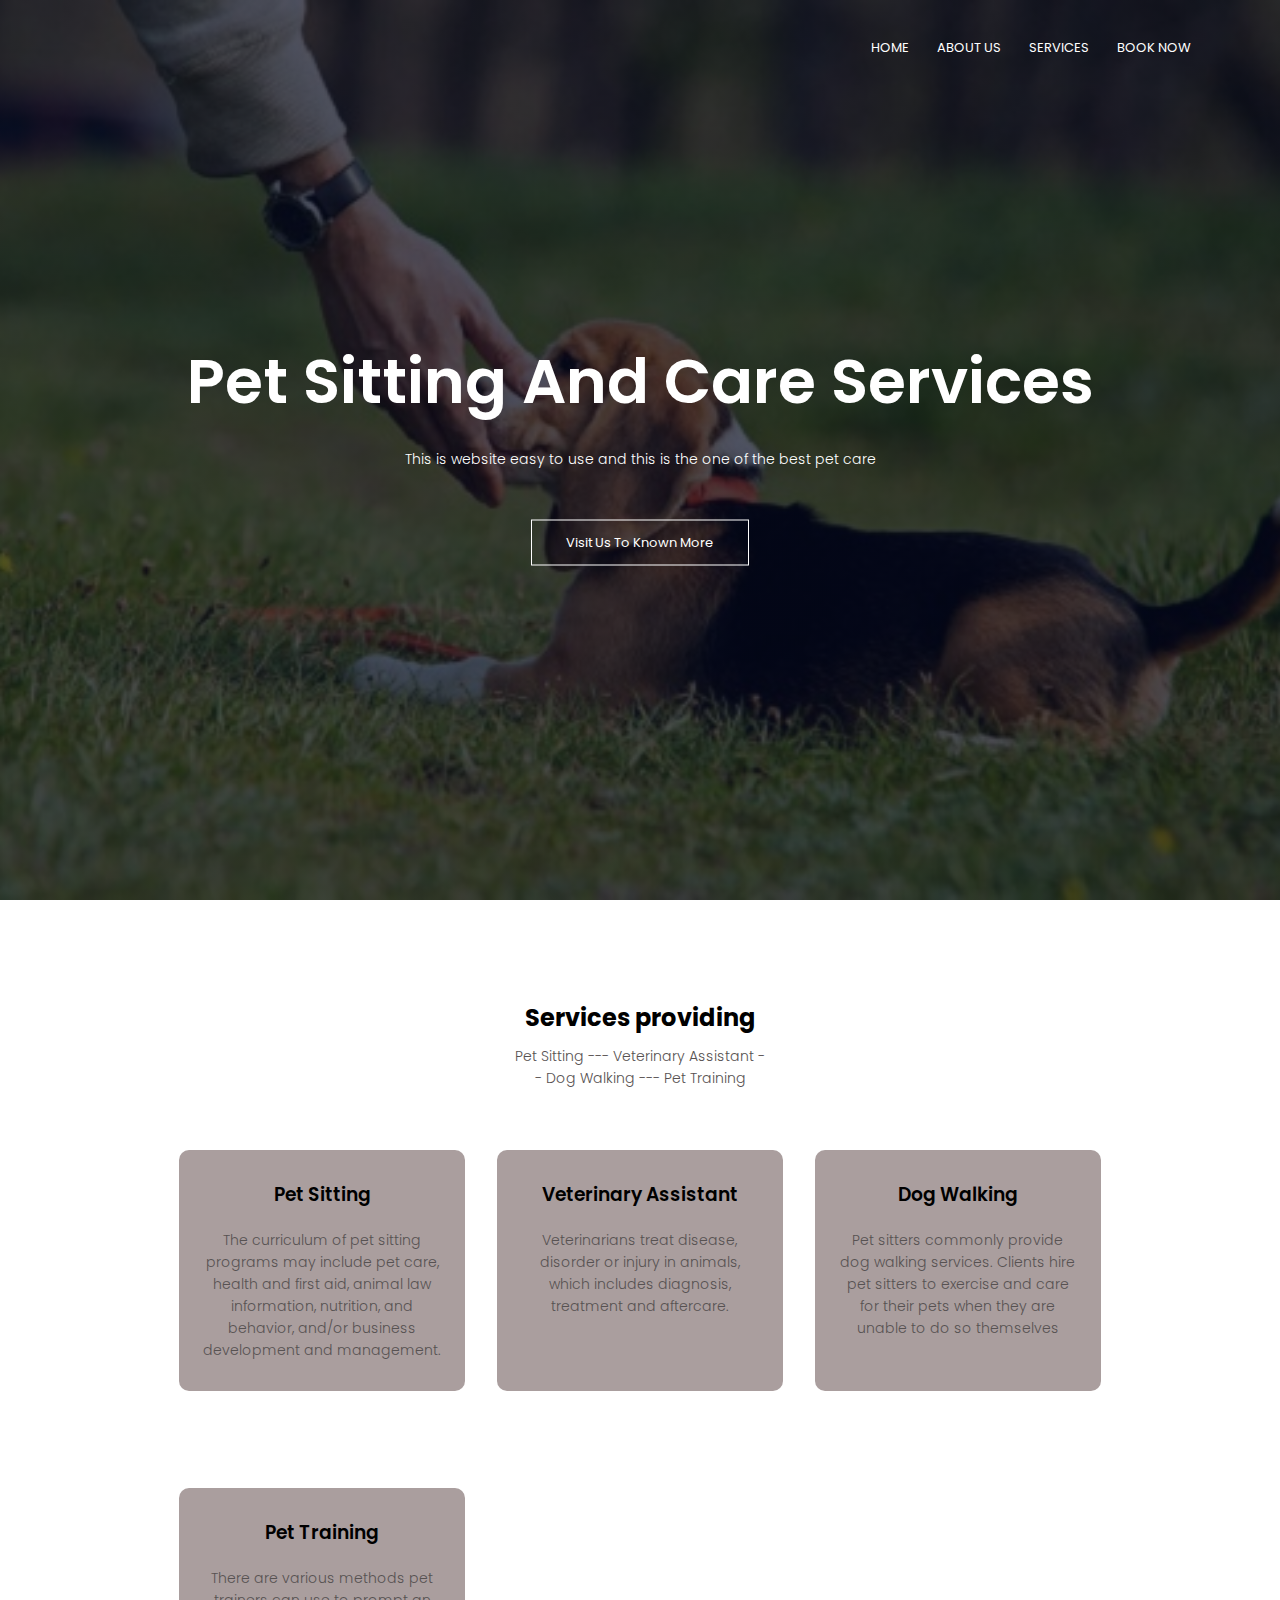
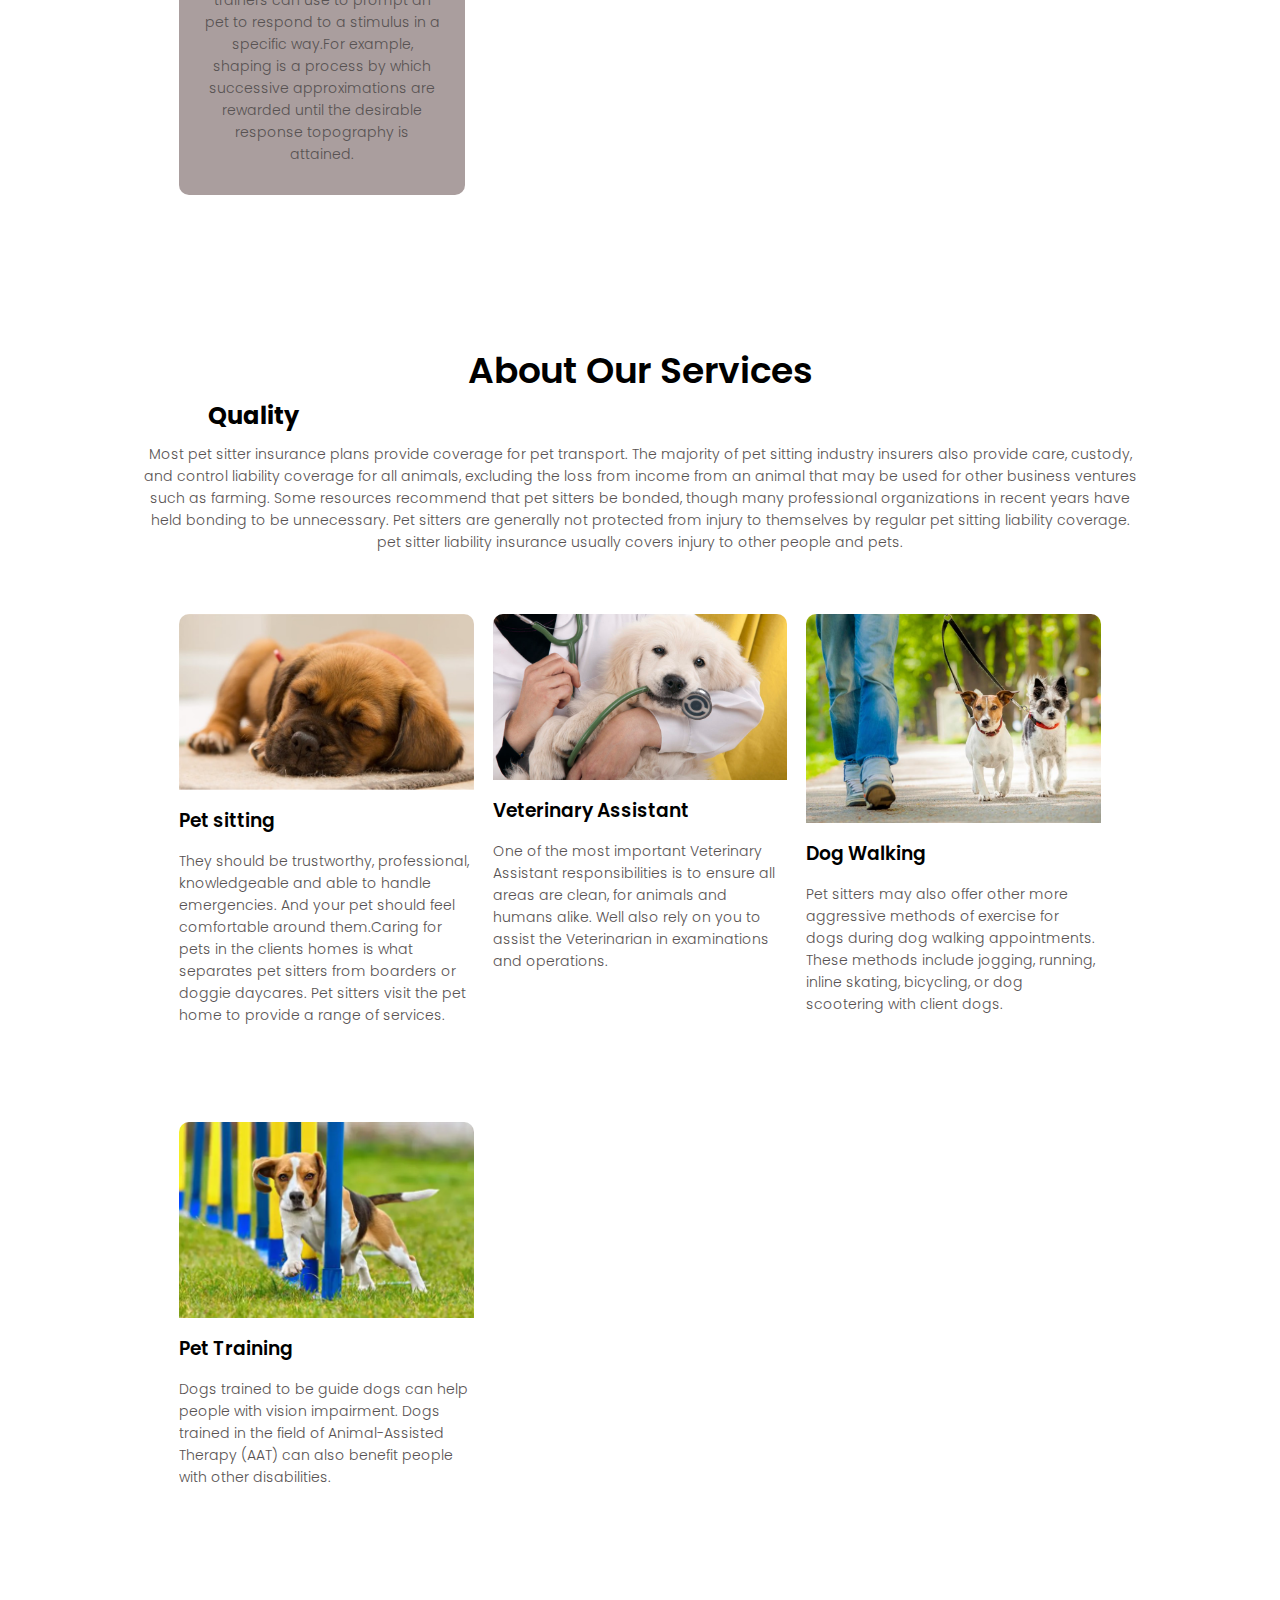
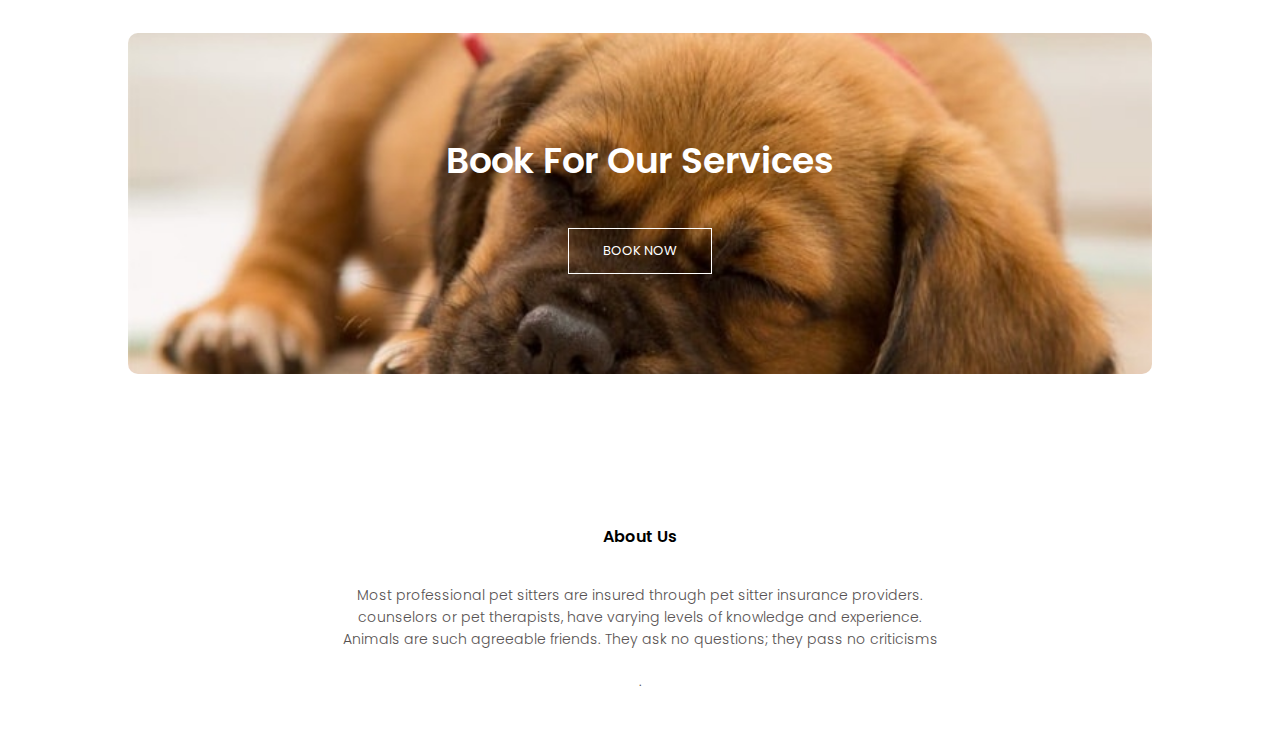
<file: index.html>
<!DOCTYPE html>
<html>
    <head>
        <meta name="viewport" content="with=device-width, initial-scale=1.0">
    <title>Pet sitting and pet care website</title>
    <link rel="stylesheet" href="project.css">
    <link rel="preconnect" href="https://fonts.googleapis.com">
    <link rel="preconnect" href="https://fonts.gstatic.com" crossorigin>
    <link href="https://fonts.googleapis.com/css2?family=Poppins:ital,wght@1,100;1,300;1,400&display=swap" rel="stylesheet">
    
    </head>
    <body>
        <section class="header">
            <nav>
                <div class="nav-link">
                    <ul>
                        <li><a href="index.html">HOME</a></li>
                        <li><a href="about.html">ABOUT US</a></li>
                        <li><a href="service.html">SERVICES</a></li>
                        <li><a href="form.html">BOOK NOW</a></li>
                    </ul>
                </div>
                
            </nav>
            <!-------- new --------------------------->
 <div class="content">
    <h1>Pet Sitting And Care Services</h1>
    <p>This is website easy to use and this is the one of the best pet care </p>
    <a href="#about" class="hero">Visit Us To Known More</a>
            </div>
        </section>

    <section class="about" id="about">
        <h2>Services providing</h2>
        <p>Pet Sitting --- Veterinary Assistant -<br>- Dog Walking --- Pet Training</p>
        <div class="row">
            <div class="about-service">
                <h3>Pet Sitting</h3>
                <p> The curriculum of pet sitting programs may include pet care, health and first aid, animal law information, nutrition, and behavior, and/or business development and management.
                
                </p>
            </div>
            <div class="about-service">
                <h3>Veterinary Assistant</h3>
                <p> Veterinarians treat disease, disorder or injury in animals, which includes diagnosis, treatment and aftercare.
                
                </p>
            </div>
            <div class="about-service">
                <h3>Dog Walking</h3>
                <p> Pet sitters commonly provide dog walking services. Clients hire pet sitters to exercise and care for their pets when they are unable to do so themselves
                </p>
            </div>
        </div>
        <div class="row">
            <div class="about-service">
                <h3>Pet Training</h3>
                <p>There are various methods pet trainers can use to prompt an pet to respond to a stimulus in a specific way.For example, shaping is a process by which successive approximations are rewarded until the desirable response topography is attained.</p>
                
        </div>
    </section>
    <!--------------- new --------------------->
    <section class="quality">
        <h1>About Our Services</h1>
        <h2 class="one">Quality</h2>
        <p>Most pet sitter insurance plans provide coverage for pet transport. The majority of pet sitting industry insurers also provide care, custody, and control liability coverage for all animals, excluding the loss from income from an animal that may be used for other business ventures such as farming.

            Some resources recommend that pet sitters be bonded, though many professional organizations in recent years have held bonding to be unnecessary.
            
            Pet sitters are generally not protected from injury to themselves by regular pet sitting liability coverage. pet sitter liability insurance usually covers injury to other people and pets.
        </p>
        <div class="row">
            <div class="quality-check">
                <img src="pet/pets.jpg" alt="pet-sitting">
                <div class="layer">
                    <h3>Pet Sitting</h3>
                </div>
                <div class="services-pets">
                    <h3>Pet sitting</h3>
            <p>They should be trustworthy, professional, knowledgeable and able to handle emergencies. And your pet should feel comfortable around them.Caring for pets in the clients homes is what separates pet sitters from boarders or doggie daycares. Pet sitters visit the pet home to provide a range of services.
            </p>
                </div>
            </div>
            <div class="quality-check">
                <img src="pet/vet.jpg" alt="Veterinary">
                <div class="layer">
                    <h3>Veterinary</h3>
                </div>
                <div class="services-pets">
                    <h3>Veterinary Assistant</h3>
                    <p>One of the most important Veterinary Assistant responsibilities is to ensure all areas are clean, for animals and humans alike. Well also rely on you to assist the Veterinarian in examinations and operations.</p>
                </div>
            </div>
            <div class="quality-check">
                <img src="pet/walk.jpg" alt="Walking">
                <div class="layer">
                    <h3>Dog Walking</h3>
                </div>
                <div class="services-pets">
                    <h3>Dog Walking</h3>
                    <p>Pet sitters may also offer other more aggressive methods of exercise for dogs during dog walking appointments. These methods include jogging, running, inline skating, bicycling, or dog scootering with client dogs.</p>
                </div>
            </div>
        </div>
        <div class="row">
            <div class="quality-check">
                <img src="pet/dog-training.webp" alt="Training">
                <div class="layer">
                    <h3>Pet-Training</h3>
                </div>
                <div class="services-pets">
                    <h3>Pet Training</h3>
                    <p>Dogs trained to be guide dogs can help people with vision impairment. Dogs trained in the field of Animal-Assisted Therapy (AAT) can also benefit people with other disabilities.</p>
                </div>
            </div>
        </div>
    </section>
   


<!---- new -->
<section class="booking">
    <h1>Book For Our Services</h1>
    <a href="form.html" class="hero">BOOK NOW</a>

</section>
<!----- Action now -->
<section class="footer">
    <h4>About Us</h4>
    <p>Most professional pet sitters are insured through pet sitter insurance providers.<br> counselors or pet therapists, have varying levels of knowledge and experience.<br>Animals are such agreeable friends. They ask no questions; they pass no criticisms</p>
    <p>.</p></p>
    <div class="icons">
        <i class="fa-brands fa-facebook" ></i>
        <i class="fa-brands fa-instagram"></i>
        <i class="fa-brands fa-twitter"></i>
    </div>
</section>

    </body>
</html>
</file>
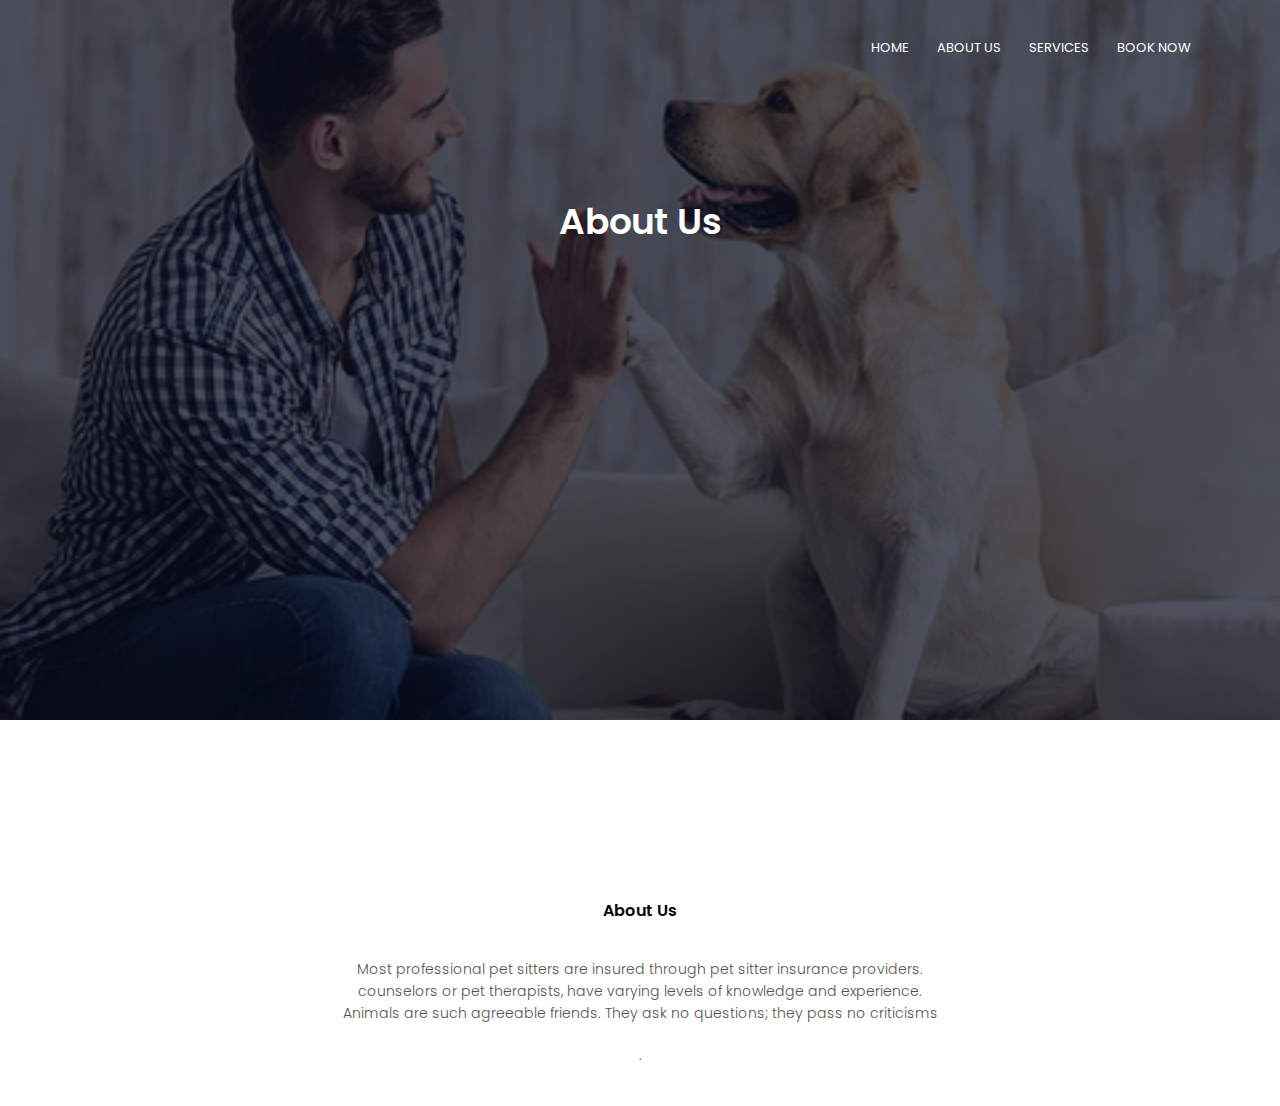
<file: about.html>
<!DOCTYPE html>
<html>
    <head>
        <meta name="viewport" content="with=device-width, initial-scale=1.0">
    <title>Pet sitting and pet care website</title>
    <link rel="stylesheet" href="project.css">
    <link rel="preconnect" href="https://fonts.googleapis.com">
    <link rel="preconnect" href="https://fonts.gstatic.com" crossorigin>
    <link href="https://fonts.googleapis.com/css2?family=Poppins:ital,wght@1,100;1,300;1,400&display=swap" rel="stylesheet">
    
    </head>
    <body>
        <section class="sub-header">
            <nav>
                <div class="nav-link">
                    <ul>
                        <li><a href="index.html">HOME</a></li>
                        <li><a href="about.html">ABOUT US</a></li>
                        <li><a href="service.html">SERVICES</a></li>
                        <li><a href="form.html">BOOK NOW</a></li>
                    </ul>
                </div>
            </nav>
            <!-------- new --------------------------->
 <h1>About Us</h1>
 </section>
 <section class="about-us">
    <div class="row">
       <div class="about-row"></div>
    </div>
 </section>
    <section class="footer">
        <h4>About Us</h4>
        <p>Most professional pet sitters are insured through pet sitter insurance providers.<br> counselors or pet therapists, have varying levels of knowledge and experience.<br>Animals are such agreeable friends. They ask no questions; they pass no criticisms</p>
        <p>.</p>
        <div class="icons">
            <i class="fa fa-facebook"></i>
            <i class="fa fa-instagram"></i>
            <i class="fa fa-twitter"></i>
        </div>
    </section>
    
        </body>
    </html>
</file>
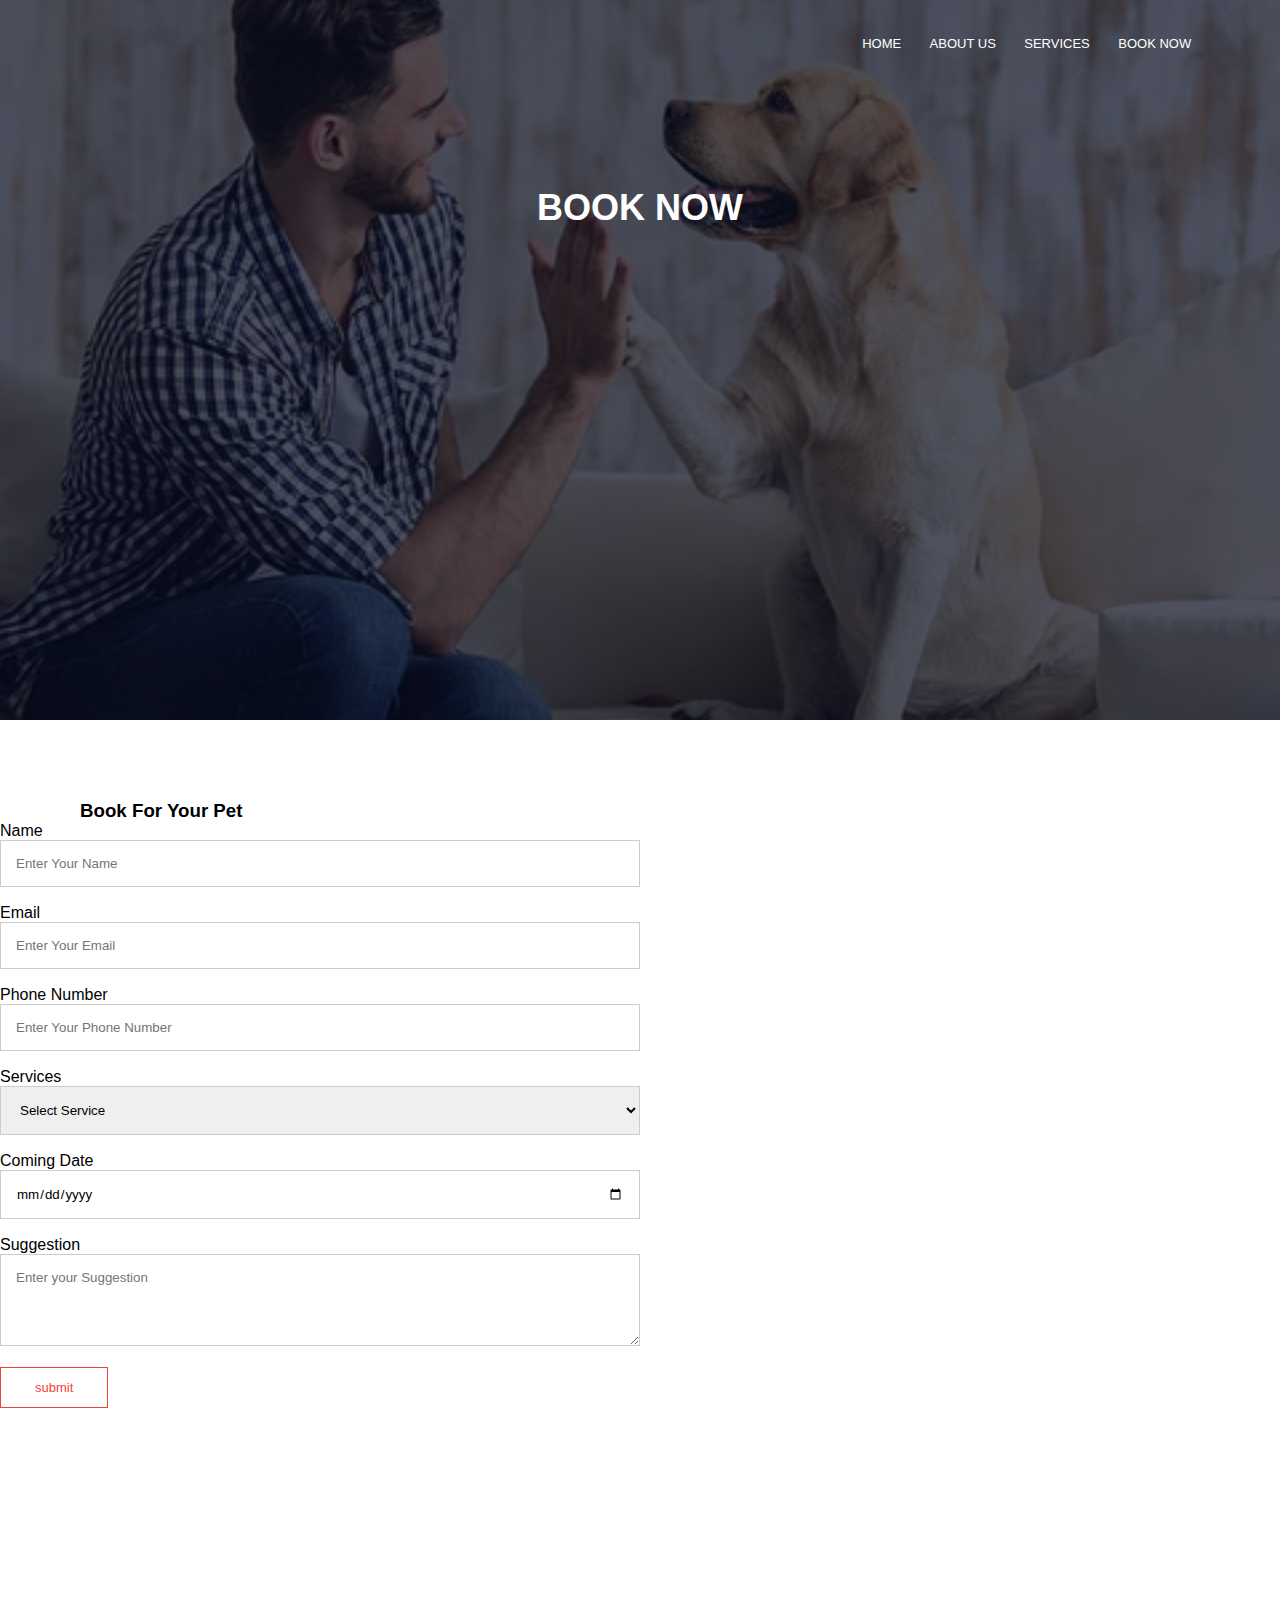
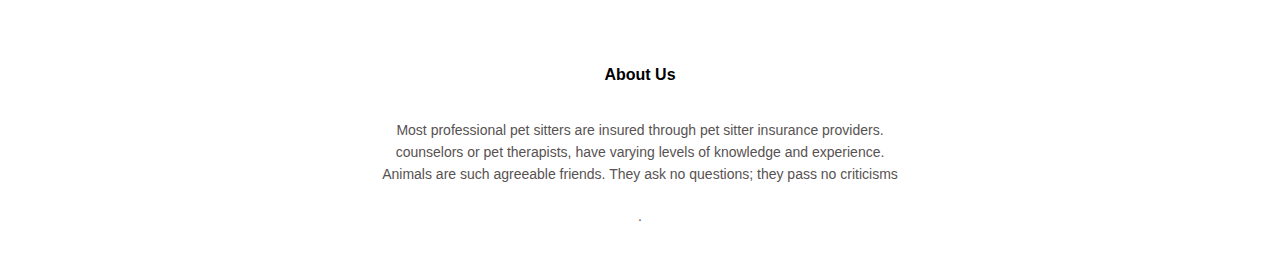
<file: form.html>
<!DOCTYPE html>
<html>
    <head>
    <title>Pet sitting and pet care website</title>
    <link rel="stylesheet" href="project.css">
    </head>
    <body>
        
        <section class="sub-header">
            <nav>
                <div class="nav-link">
                    <ul>
                        <li><a href="index.html">HOME</a></li>
                        <li><a href="about.html">ABOUT US</a></li>
                        <li><a href="service.html">SERVICES</a></li>
                        <li><a href="form.html">BOOK NOW</a></li>
                    </ul>
                </div>
            </nav>
            <!-------- new --------------------------->
 <h1>BOOK NOW</h1>
 </section>
 <section class="contact-us">
    <div class="contact">
        <form action="" id="form">
            <h3 class="one">Book For Your Pet</h3>
            <label for="name">Name</label><br>
            <input type="text" class="name" id="name" placeholder="Enter Your Name" required><br>
            <label for="email">Email</label><br>
            <input type="email" class="email" id="email" placeholder="Enter Your Email" required><br>
            <label for="phone">Phone Number</label><br>
            <input type="tel" class="number" id="phone" placeholder="Enter Your Phone Number" required><br>
            <label for="services">Services</label><br>
            <select name="select" id="select" required>
                <option disabled selected value>Select Service</option>
                <option>Pet Sitting</option>
                <option>Veterinary Assistant</option>
                <option>Dog Walking</option>
                <option>Dog Training</option>
            </select><br>
            <label for="date">Coming Date</label><br>
            <input type="date" class="date" id="date" placeholder="dd/mm/yyyy" required><br>
            <label for="Suggestion">Suggestion</label><br>
            <textarea class="message" rows="4" id="message" placeholder="Enter your Suggestion" required></textarea><br>
            <button type="submit" class="submit" id="booked">submit</button>
        </form>
    </div>
 </section>
 <section class="about-us">
    <div class="row">
       <div class="about-row"></div>
    </div>
 </section>
    <section class="footer">
        <h4>About Us</h4>
        <p>Most professional pet sitters are insured through pet sitter insurance providers.<br> counselors or pet therapists, have varying levels of knowledge and experience.<br>Animals are such agreeable friends. They ask no questions; they pass no criticisms</p>
        <p>.</p>
    </section>
    
    </body>
    <script type="text/javascript">
        
            var form = document.getElementById('form')

            form.addEventListener('submit',function(event){
                event.preventDefault(); // prevent the form from auto submitting

                
                alert("Thank You For Booking");
                location.reload()


             })

        
    </script>
</html>
</file>
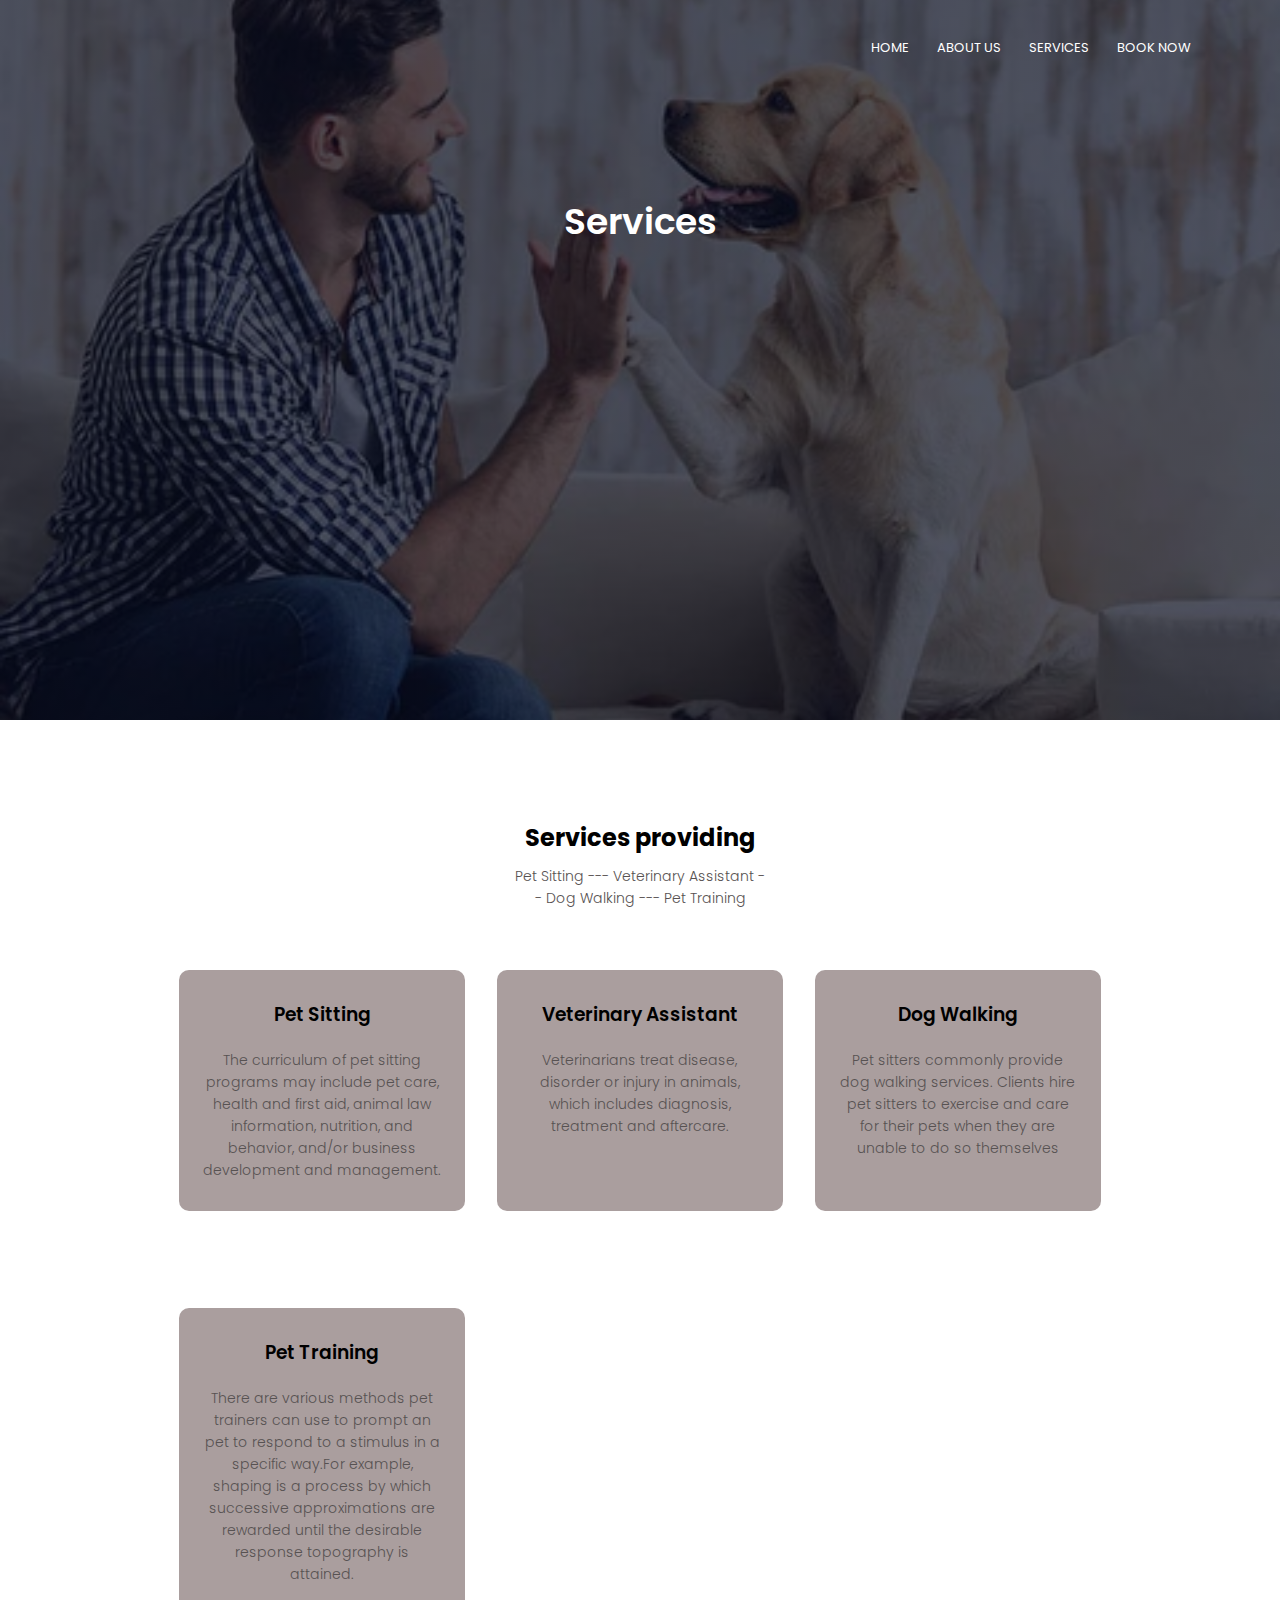
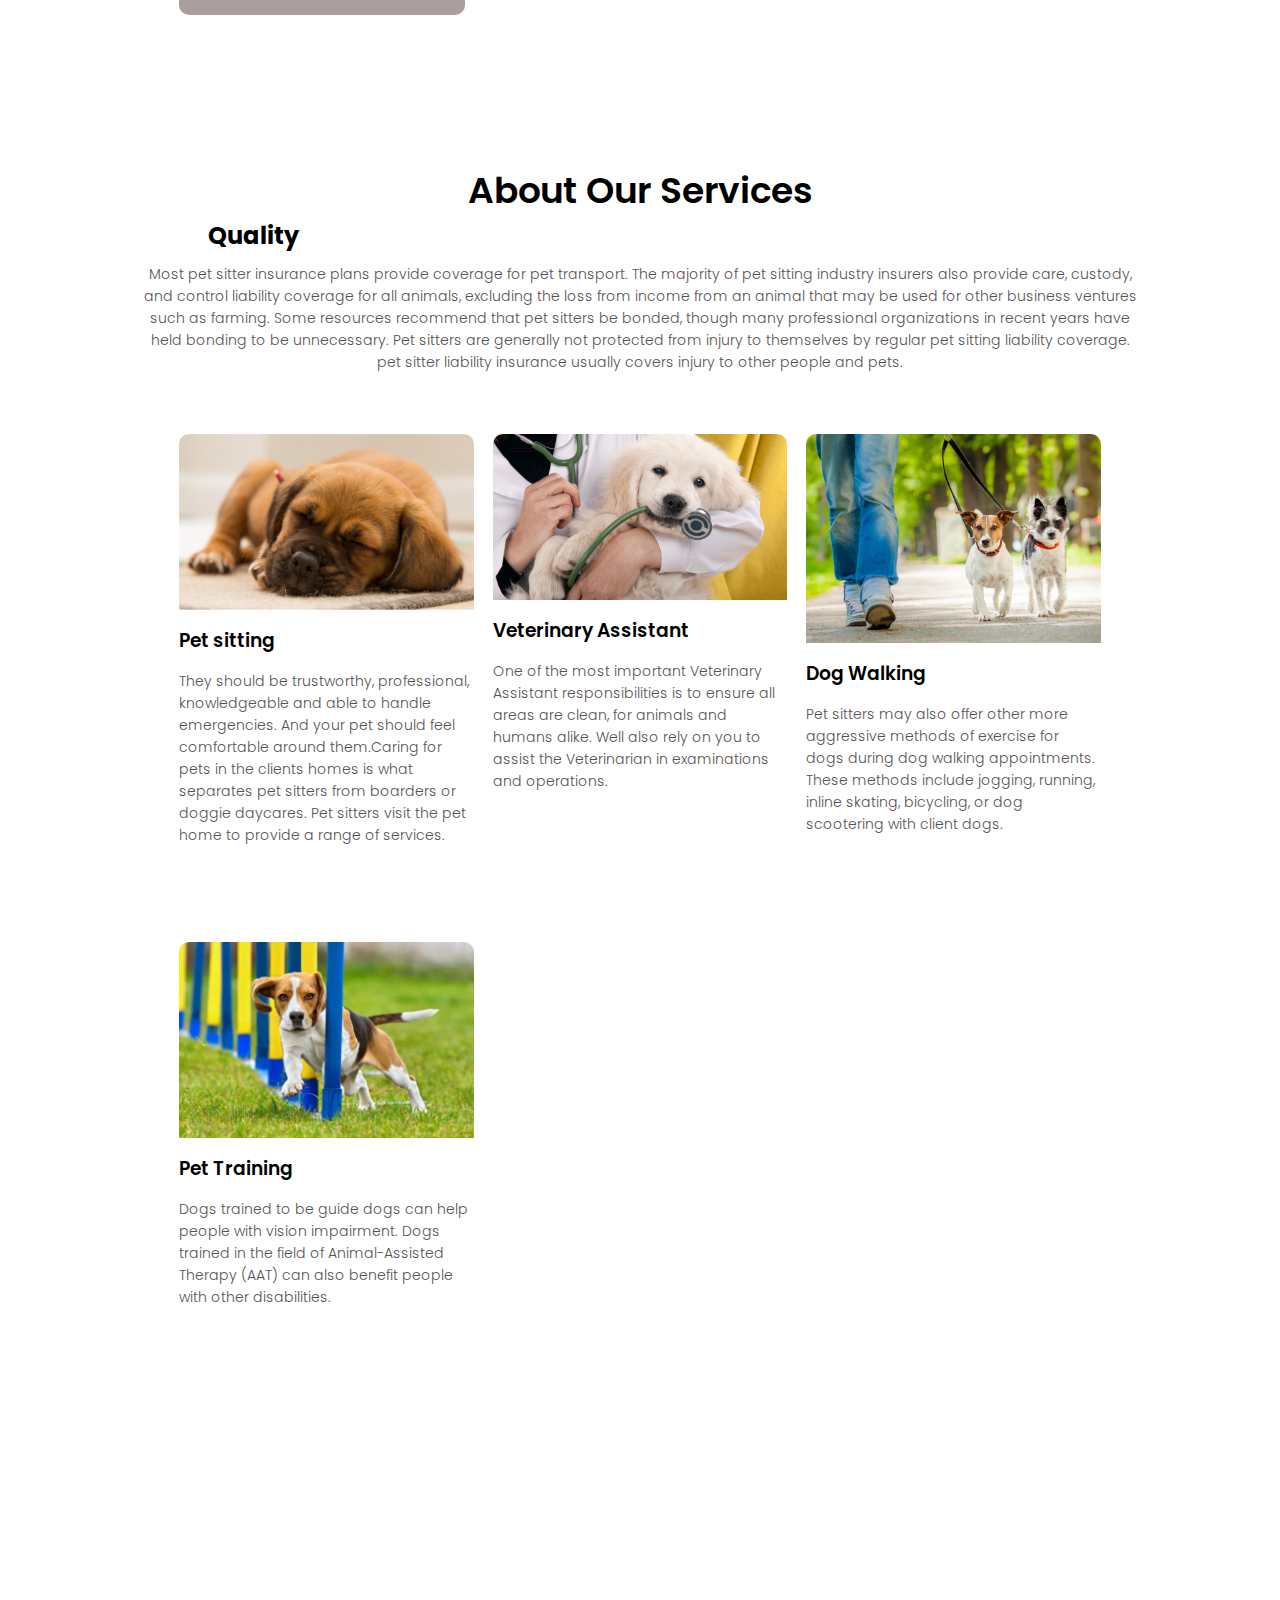
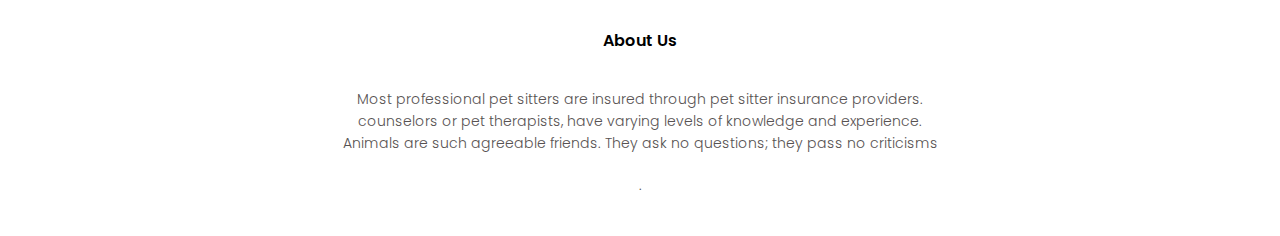
<file: service.html>
<!DOCTYPE html>
<html>
    <head>
        <meta name="viewport" content="with=device-width, initial-scale=1.0">
    <title>Pet sitting and pet care website</title>
    <link rel="stylesheet" href="project.css">
    <link rel="preconnect" href="https://fonts.googleapis.com">
    <link rel="preconnect" href="https://fonts.gstatic.com" crossorigin>
    <link href="https://fonts.googleapis.com/css2?family=Poppins:ital,wght@1,100;1,300;1,400&display=swap" rel="stylesheet">
    
    </head>
    <body>
        <section class="sub-header">
            <nav>
                <div class="nav-link">
                    <ul>
                        <li><a href="index.html">HOME</a></li>
                        <li><a href="about.html">ABOUT US</a></li>
                        <li><a href="service.html">SERVICES</a></li>
                        <li><a href="form.html">BOOK NOW</a></li>
                    </ul>
                </div>
            </nav>
            
 <h1>Services</h1>
 </section>
 <!------------ services ----------->
 <section class="about">
    <h2>Services providing</h2>
    <p>Pet Sitting --- Veterinary Assistant -<br>- Dog Walking --- Pet Training</p>
    <div class="row">
        <div class="about-service">
            <h3>Pet Sitting</h3>
            <p> The curriculum of pet sitting programs may include pet care, health and first aid, animal law information, nutrition, and behavior, and/or business development and management.
            
            </p>
        </div>
        <div class="about-service">
            <h3>Veterinary Assistant</h3>
            <p> Veterinarians treat disease, disorder or injury in animals, which includes diagnosis, treatment and aftercare.
            
            </p>
        </div>
        <div class="about-service">
            <h3>Dog Walking</h3>
            <p> Pet sitters commonly provide dog walking services. Clients hire pet sitters to exercise and care for their pets when they are unable to do so themselves
            </p>
        </div>
    </div>
    <div class="row">
        <div class="about-service">
            <h3>Pet Training</h3>
            <p>There are various methods pet trainers can use to prompt an pet to respond to a stimulus in a specific way.For example, shaping is a process by which successive approximations are rewarded until the desirable response topography is attained.</p>
            
    </div>
</section>
<section class="quality">
    <h1>About Our Services</h1>
    <h2 class="one">Quality</h2>
    <p>Most pet sitter insurance plans provide coverage for pet transport. The majority of pet sitting industry insurers also provide care, custody, and control liability coverage for all animals, excluding the loss from income from an animal that may be used for other business ventures such as farming.

        Some resources recommend that pet sitters be bonded, though many professional organizations in recent years have held bonding to be unnecessary.
        
        Pet sitters are generally not protected from injury to themselves by regular pet sitting liability coverage. pet sitter liability insurance usually covers injury to other people and pets.
    </p>
    <div class="row">
        <div class="quality-check">
            <img src="pet/pets.jpg" alt="pet-sitting">
            <div class="layer">
                <h3>Pet Sitting</h3>
            </div>
            <div class="services-pets">
                <h3>Pet sitting</h3>
        <p>They should be trustworthy, professional, knowledgeable and able to handle emergencies. And your pet should feel comfortable around them.Caring for pets in the clients homes is what separates pet sitters from boarders or doggie daycares. Pet sitters visit the pet home to provide a range of services.
        </p>
            </div>
        </div>
        <div class="quality-check">
            <img src="pet/vet.jpg" alt="Veterinary">
            <div class="layer">
                <h3>Veterinary</h3>
            </div>
            <div class="services-pets">
                <h3>Veterinary Assistant</h3>
                <p>One of the most important Veterinary Assistant responsibilities is to ensure all areas are clean, for animals and humans alike. Well also rely on you to assist the Veterinarian in examinations and operations.</p>
            </div>
        </div>
        <div class="quality-check">
            <img src="pet/walk.jpg" alt="Walking">
            <div class="layer">
                <h3>Dog Walking</h3>
            </div>
            <div class="services-pets">
                <h3>Dog Walking</h3>
                <p>Pet sitters may also offer other more aggressive methods of exercise for dogs during dog walking appointments. These methods include jogging, running, inline skating, bicycling, or dog scootering with client dogs.</p>
            </div>
        </div>
    </div>
    <div class="row">
        <div class="quality-check">
            <img src="pet/dog-training.webp" alt="Training">
            <div class="layer">
                <h3>Pet-Training</h3>
            </div>
            <div class="services-pets">
                <h3>Pet Training</h3>
                <p>Dogs trained to be guide dogs can help people with vision impairment. Dogs trained in the field of Animal-Assisted Therapy (AAT) can also benefit people with other disabilities.</p>
            </div>
        </div>
    </div>
    <a href="form.html" class="hero zero">BOOK NOW</a>
</section>

 <!------------ About -------------->
 <section class="about-us">
    <div class="row">
       <div class="about-row"></div>
    </div>
 </section>
    <section class="footer">
        <h4>About Us</h4>
        <p>Most professional pet sitters are insured through pet sitter insurance providers.<br> counselors or pet therapists, have varying levels of knowledge and experience.<br>Animals are such agreeable friends. They ask no questions; they pass no criticisms</p>
        <p>.</p>
        <div class="icons">
            <i class="fa fa-facebook"></i>
            <i class="fa fa-instagram"></i>
            <i class="fa fa-twitter"></i>
        </div>
    </section>
    
        </body>
    </html>
</file>
<file: project.css>
*{
    margin: 0;
    padding: 0;
    font-family: 'Poppins', sans-serif;
}

.header{
    min-height: 100vh;
    width: 100%;
    background-image: linear-gradient(rgba(4,9,30,0.7),rgba(4,9,30,0.7)),url(pet/services-21.png);
    background-position: center;
    background-size: cover;
    position: relative;
}
nav{
    display: flex;
    padding: 2% 6%;
    justify-content: space-between;
    align-items: center;
}
.nav-link{
    flex: 1;
    text-align: right;

}
.nav-link ul li{
    list-style: none;
    display: inline-block;
    padding: 8px 12px;
    position: relative;
}
.nav-link ul li a{
   color: #fff;
    text-decoration: none;
    font-size: 13px;
}
.nav-link ul li::after{
    content: '';
    width: 0%;
    height: 2px;
    background: #f44336;
    display: block;
    margin: auto;
    transition: 0.5s;
}
.nav-link ul li:hover::after{
    width: 100%;
}
.content{
    width: 90%;
    color: #fff;
    position: absolute;
    top: 50%;
    left: 50%;
    transform: translate(-50%, -50%);
    text-align: center;
}
.content h1{
    font-size: 62px;

}
.content p{
    margin: 10px 0 40px;
    font-size: 14px;
    color: #fff;
}
.hero{
    display: inline-block;
    text-decoration: none;
    color: #fff;
    border: 1px solid #fff;
    padding: 12px 34px;
    font-size: 13px;
    background: transparent;
    position: relative;
    cursor: pointer;
   
}
.hero:hover{
    border: 1px solid #f44336;
    background: #f44336;
    transition: 1s;
}



.about{
    width: 80%;
    margin: auto;
    text-align: center;
    padding-top: 100px;

}
h1{
    font-size: 36px;
    font-weight: 600;
}
p{
    color: #575252;
    font-size: 14px;
    font-weight: 300;
    line-height: 22px;
    padding: 10px;
}
.row{
    margin: 5%;
    display: flex;
    justify-content: space-between;
    
}
.about-service{
    flex-basis: 31%;
    background: #aa9e9e;
    border-radius: 10px;
    margin-bottom: 5%;
    padding: 20px 12px;
    box-sizing: border-box;
}
h3{
    text-align: center;
    font-weight: 600;
    margin: 10px 0;
}
.about-service:hover{
    box-shadow: 0 0 20px 0px rgba(0,0,0,0.2);
    transition: 0.5s;
}
/*--- new ---*/
.quality{
    width: 80%;
    margin: auto;
    text-align: center;
    padding-top: 50px;


}
.one{
   text-align: left;
   margin: 0 80px;
    
}
.quality-check{
    flex-basis: 32%;
    border-radius: 10px;
    margin-bottom: 30px;
    position: relative;
    overflow: hidden;
}
.quality-check img{
width: 100%;
display: block;
}
.layer{
    background: transparent;
    height: 100%;
    width: 100%;
    position: absolute;
    top: 0;
    left: 0;
    transition: 0.5s;

}
.layer:hover{
    background: rgba(226,0,0, 0.7);



}
.layer h3{
    width: 100%;
    font-weight: 500;
    color: #fff;
    font-size: 26px;
    bottom: 0;
    left: 50%;
    transform: translateX(-50%);
    line-height: 40px;
    position: absolute;
    opacity: 0;
    transition: 0.5s;
}
.layer:hover h3{
    bottom: 49%;
    opacity: 1;

}
/*------ services ------*/

.services-pets{
    flex-basis: 31%;
    border-radius: 10px;
    margin-bottom: 5%;
    text-align: left;
    
}

.services-pets p{
    padding: 0;
}
.services-pets h3{
    margin-top: 16px;
    margin-bottom: 15px;
    text-align: left;
}
/*----- new ------*/
/* .review{
    width: 80%;
    margin: auto;
    padding-top: 100px;
    text-align: center;
}
.review-col{
    flex-basis: 44%;
    border-radius: 10px;
    margin-bottom: 5%;
    text-align: left;
    background: #fff3f3;
    padding: 25px;
    cursor: pointer;
    display: flex;
}
.review-col img{
    height: 40px;
    margin-left: 5px;
    margin-right: 30px;
    border-radius: 50%;
}
.review-col p{
    padding: 0;
}
.review-col h3{
    margin-top: 15px;
    text-align: left;
}
*/
/*------ ACTION ----*/
.booking{
    margin: 100px auto;
    width: 80%;
    background-image: url(pet/pets.jpg),linear-gradient(rgba(0,0,0,0.7),rgba(0,0,0,0.7));
    background-position: center;
    background-size: cover;
    border-radius: 10px;
    text-align: center;
    padding: 100px 0;
}
.booking h1{
    color: #fff;
    margin-bottom: 40px;
    padding: 0;

}
/*----- footer ----*/
.footer{
    width: 100%;
    text-align: center;
    padding: 30px 0;    
}
.footer h4{
    margin-bottom: 25px;
    margin-top: 20px;
    font-weight: 600;
}
/*------ about us ------*/
.sub-header{
    height: 80vh;
    width: 100%;
    background-image: linear-gradient(rgba(4,9,30,0.7),rgba(4,9,30,0.7)),url(pet/Lab-High-Five_480x480.webp);
    background-position: center;
    background-size: cover;
    text-align: center;
    color: #fff;
}
.sub-header h1{
    margin-top: 100px;
}

/*----- contact -----*/
.contact-us{
    margin: auto;
    padding: 80px 0;
}
.contact input, .contact select, .contact textarea{
    width: 50%;
    padding: 15px;
    margin-bottom: 17px;
    outline: none;
    border: 1px solid #ccc;
    box-sizing: border-box;

}
.submit{
    display: inline-block;
    text-decoration: none;
    color: #fff;
    border: 10px solid #fff;
    padding: 12px 34px;
    font-size: 13px;
    background: transparent;
    position: relative;
    cursor: pointer;
    border: 1px solid #f44336;
    background: transparent;
    color: #f44336;
    

}
.submit:hover{
    color: #fff;
    border: 1px solid #f44336;
    background: #f44336;
    transition: 1s;
}
</file>
